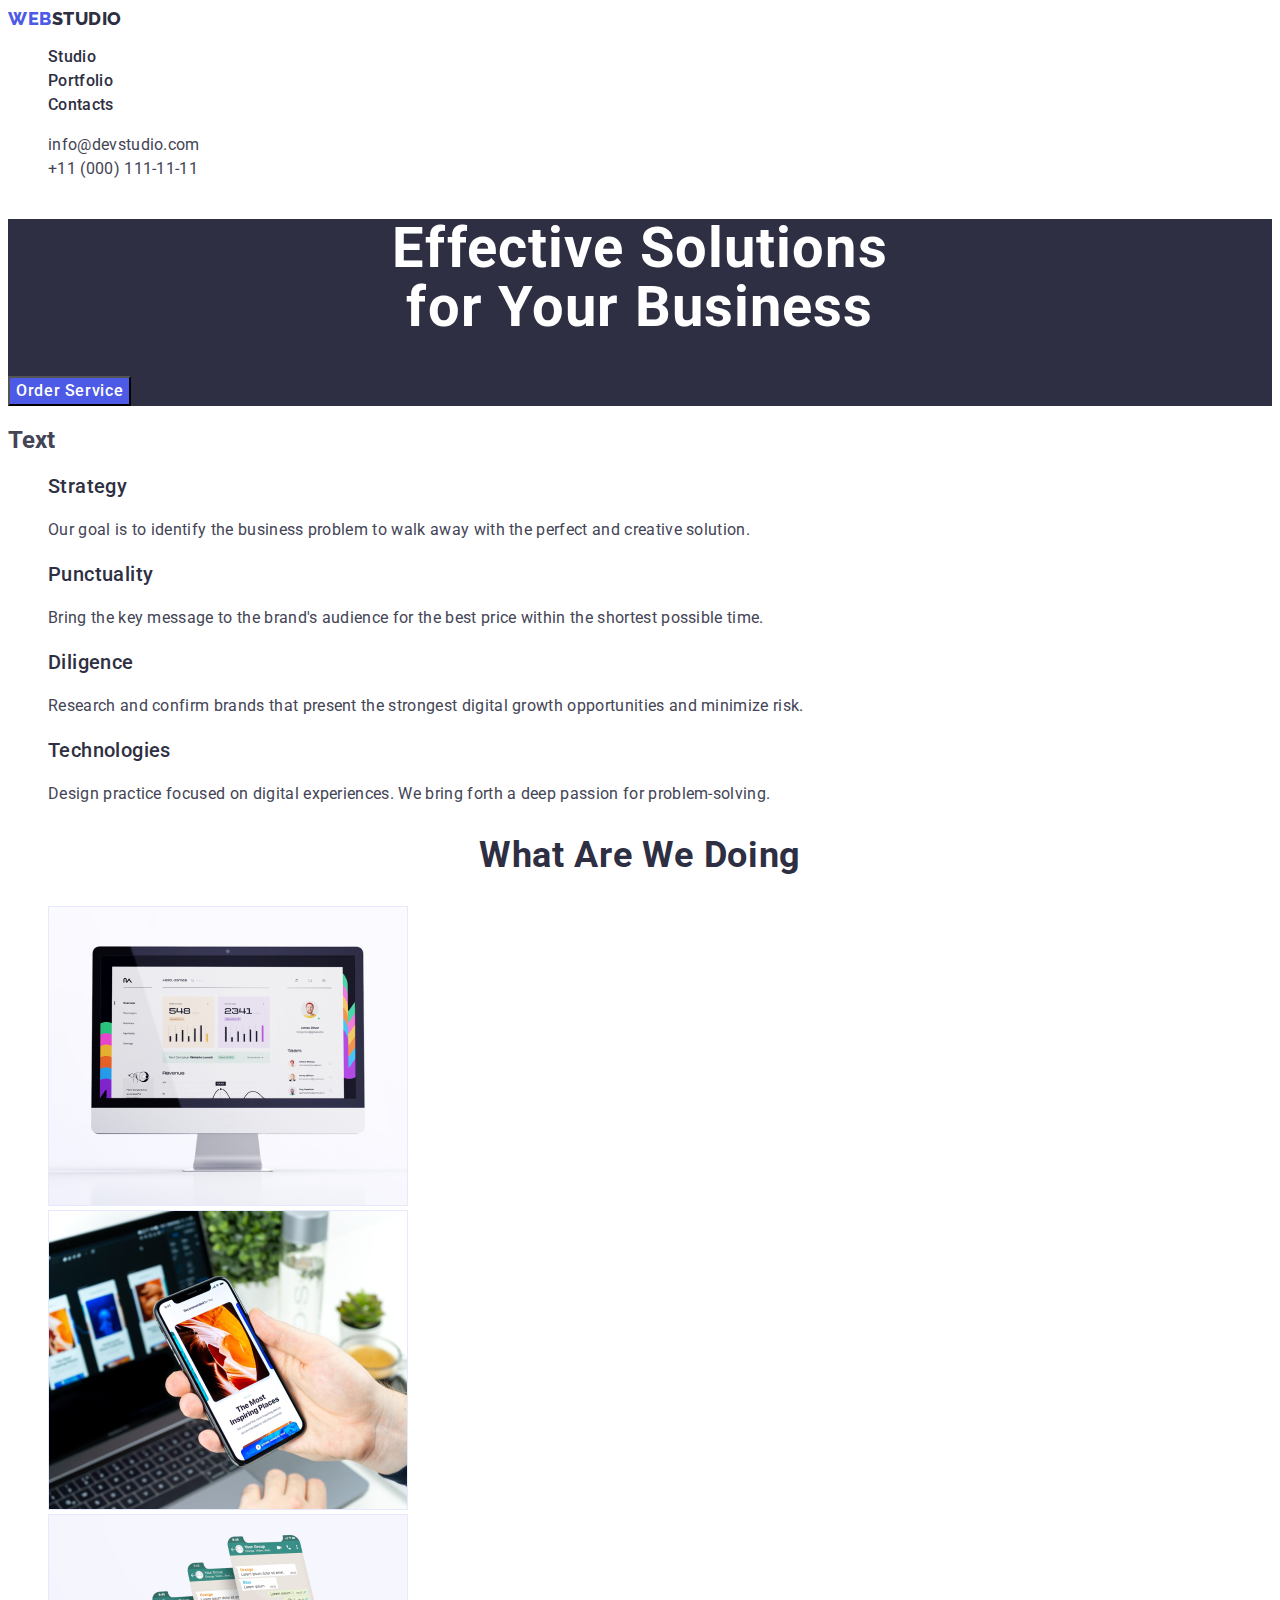
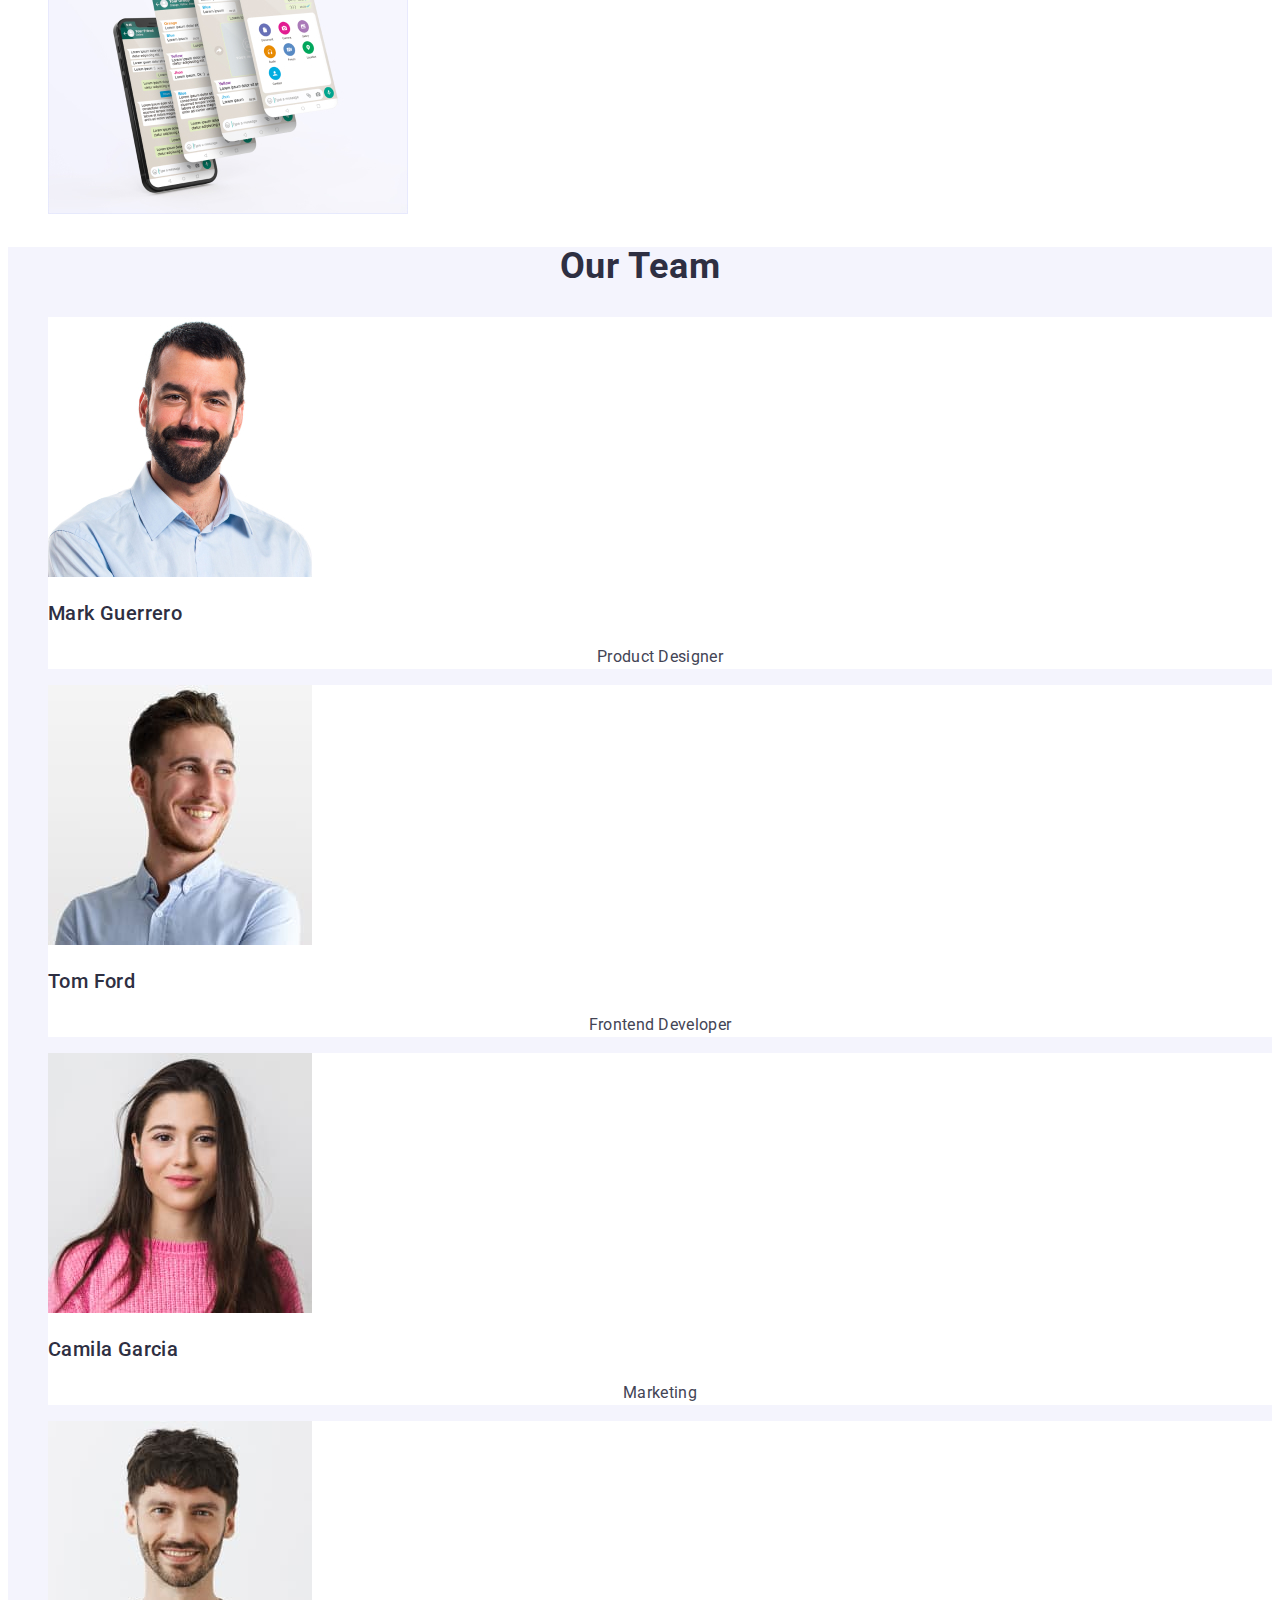
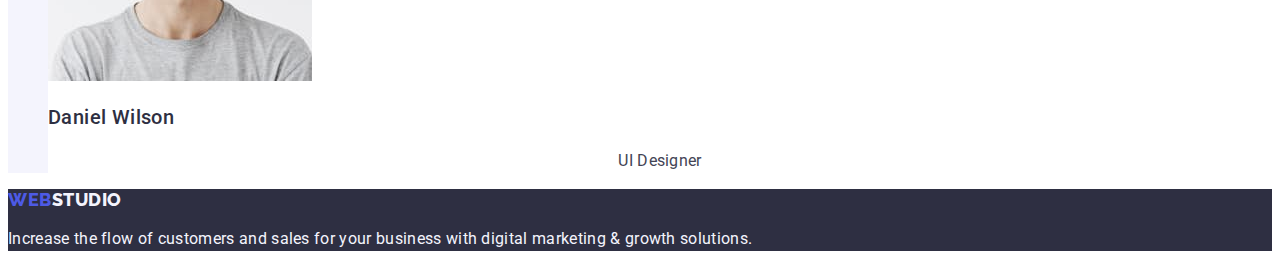
<file: index.html>
<!DOCTYPE html>
<html lang="en">
  <head>
    <meta charset="UTF-8" />
    <meta name="viewport" content="width=device-width, initial-scale=1.0" />
    <title>Document</title>
    <link rel="preconnect" href="https://fonts.googleapis.com" />
    <link rel="preconnect" href="https://fonts.gstatic.com" crossorigin />
    <link
      href="https://fonts.googleapis.com/css2?family=Raleway:wght@800&family=Roboto:wght@400;500;700;900&display=swap"
      rel="stylesheet"
    />
    <link rel="stylesheet" href="./css/styles.css" />
  </head>
  <body class="body">
    <header class="header">
      <nav class="nav">
        <a  class="web link"  href="./index.html" 
          >Web<span class="name">Studio</span></a
        >

        <ul class="list">
          <li class="link-name" >
            <a class="nav-item link" href="./index.html" >Studio</a>
          </li>
          <li class="link-name">
            <a  class="nav-item link"  href="./portfolio.html" >Portfolio</a></li>
          <li class="link-name">
            <a class="nav-item link" href="" >Contacts</a></li >
        </ul>
      </nav>
      <address class="adress">
        <ul class="list adres-list">
          <li>
            <a href="mailto:info@devstudio.com" class="mail link"> info@devstudio.com</a></li>
          <li>
             <a href="tel:+110001111111" class="mail link"> +11 (000) 111-11-11</a></li>
        </ul>
      </address>
      
    </header>
    <main>
      <!-- sektion -->
      <section class="title">
        <h1 class="title-text">Effective Solutions <br>for Your Business</h1>
        <button class="title-button" type="button"  >Order Service</button>
      </section>

      <!--sektion 1 Advantages-->

      <section class="ADVANTAGES">
        <h2>Text</h2>
        <ul class="list">
          <li class="subtitle" >
            <h3 class="heading">Strategy</h3>
            <p class="heading-title">
              Our goal is to identify the business problem to walk away with the
              perfect and creative solution.
            </p>
          </li>

          <li class="subtitle">
            <h3 class="heading">Punctuality</h3>
            <p class="heading-title">
              Bring the key message to the brand's audience for the best price
              within the shortest possible time.
            </p >
          </li>
          <li class="subtitle">
            <h3 class="heading">Diligence</h3>
            <p class="heading-title">
              Research and confirm brands that present the strongest digital
              growth opportunities and minimize risk.
            </p>
          </li>
          <li class="subtitle">
            <h3 class="heading">Technologies</h3>
            <p class="heading-title">
              Design practice focused on digital experiences. We bring forth a
              deep passion for problem-solving.
            </p>
          </li>
        </ul>
      </section>

      <!-- sektion 2 -->
      <section class="img">
        <h2 class="caption">What are we doing</h2>
        <ul class="list">
          <li class="pic">
            <img
              src="./images/Rectangle.jpg"
              alt=" computer"
              width="360"
              height="300"
            />
          </li>
          <li class="pic">
            <img src="./images/tel.jpg" width="360" height="300" alt="tel" />
          </li>

          <li class="pic">
            <img src="./images/skrin.jpg" width="360" height="300" alt="tel" />
          </li>
        </ul>
      </section>
      <!-- sektion  our-team-->
      <section class="our-team">
        <h2 class="name-team">Our Team</h2>
        <ul class="list">
          <li class="img-team">
            <img
              src="./images/mark.jpg"
              width="264"
              height="260"
              alt="Mark Guerrero"
            />
            <h3 class="heading">Mark Guerrero</h3>
            <p class="name-text">Product Designer</p>
          </li>

          <li class="img-team">
            <img
              src="./images/tom.jpg"
              width="264"
              height="260"
              alt="Tom Ford"
            />
            <h3 class="heading">Tom Ford</h3>
            <p class="name-text">Frontend Developer</p>
          </li>

          <li class="img-team">
            <img
              src="./images/camila.jpg"
              width="264"
              height="260"
              alt="Camila Garcia"
            />
            <h3 class="heading">Camila Garcia</h3>
            <p class="name-text" >Marketing</p>
          </li>
          <li class="img-team">
            <img
              src="./images/daniel.jpg"
              width="264"
              height="260"
              alt="Daniel Wilson"
            />
            <h3 class="heading">Daniel Wilson</h3>
            <p class="name-text">UI Designer</p>
          </li>
        </ul>
      </section>
    </main>
    <!-- sektion-4 -->
    <footer class="footer-name">
      <a class="footer link" href="./index.html">Web<span class="footer-span">Studio</span></a>
      <p class="footer-text">
        Increase the flow of customers and sales for your business with digital
        marketing & growth solutions.
      </p>
    </footer>
  </body>
</html>
</file>
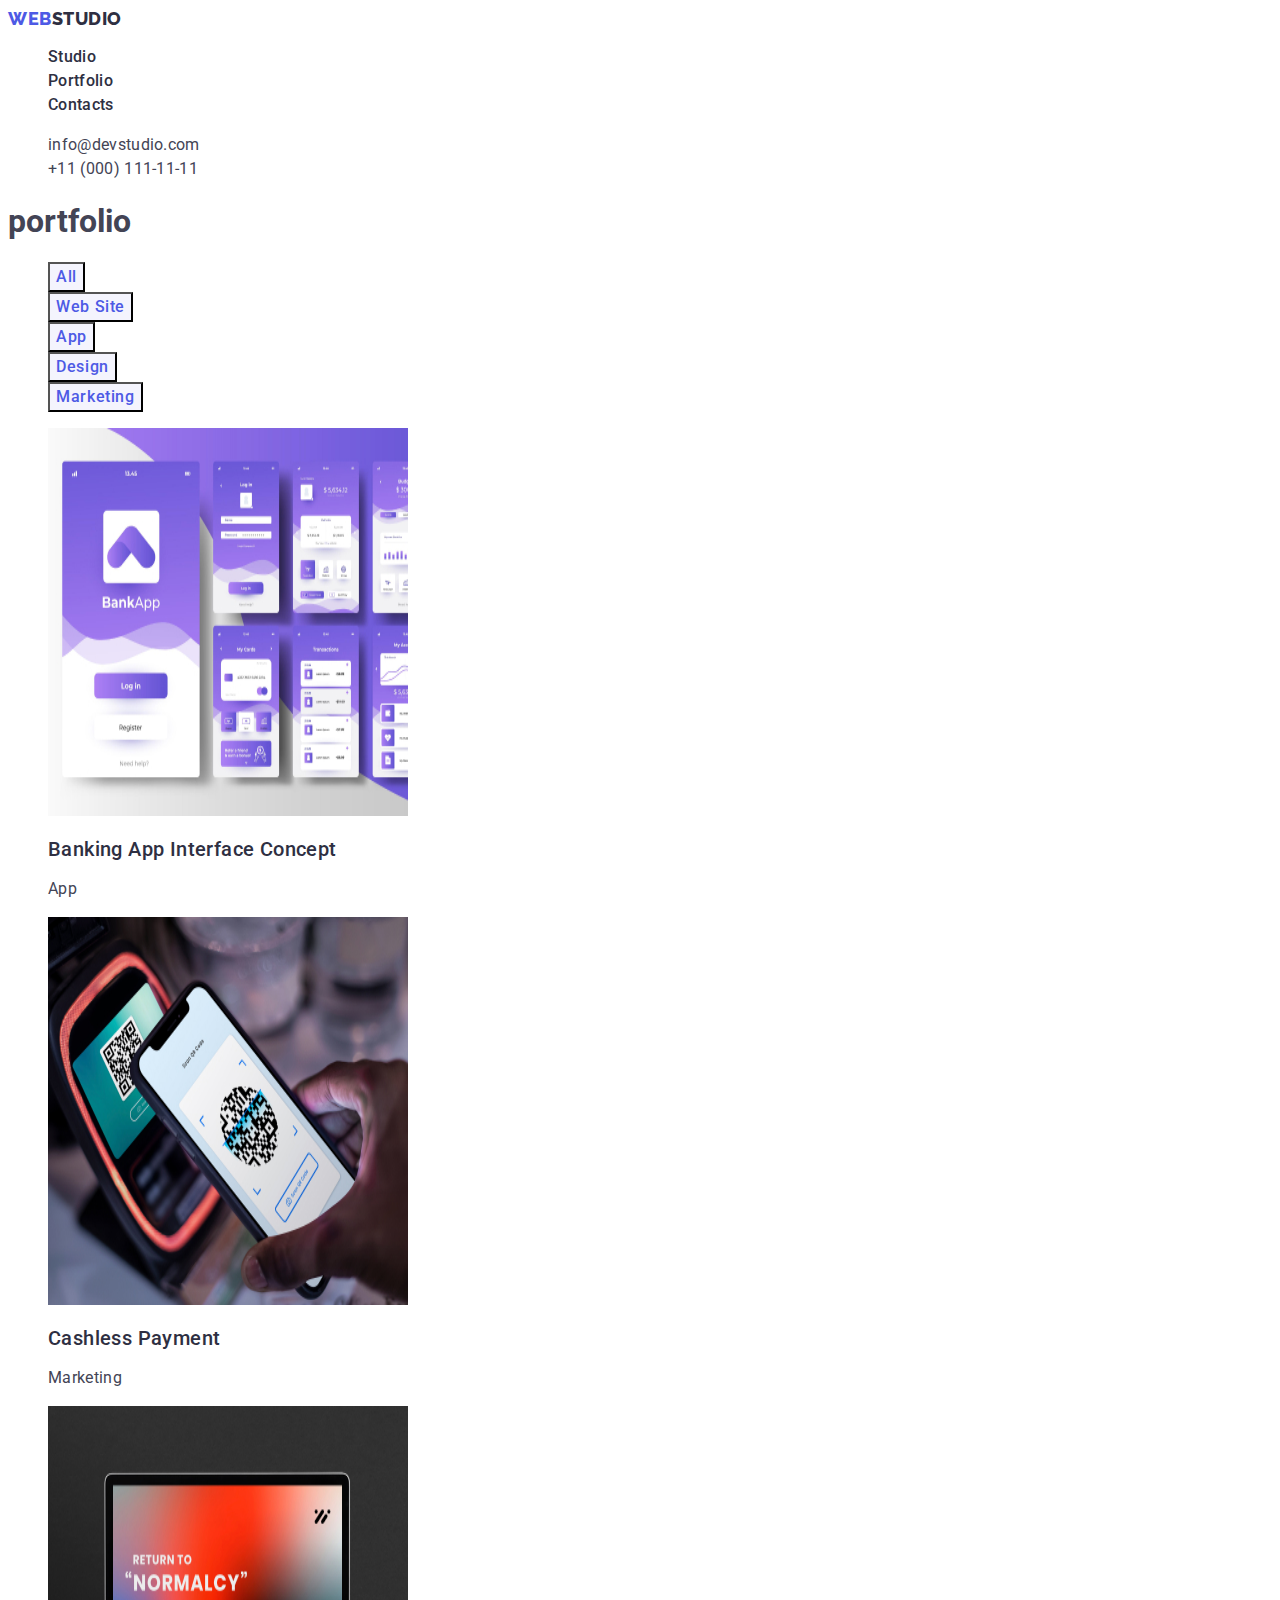
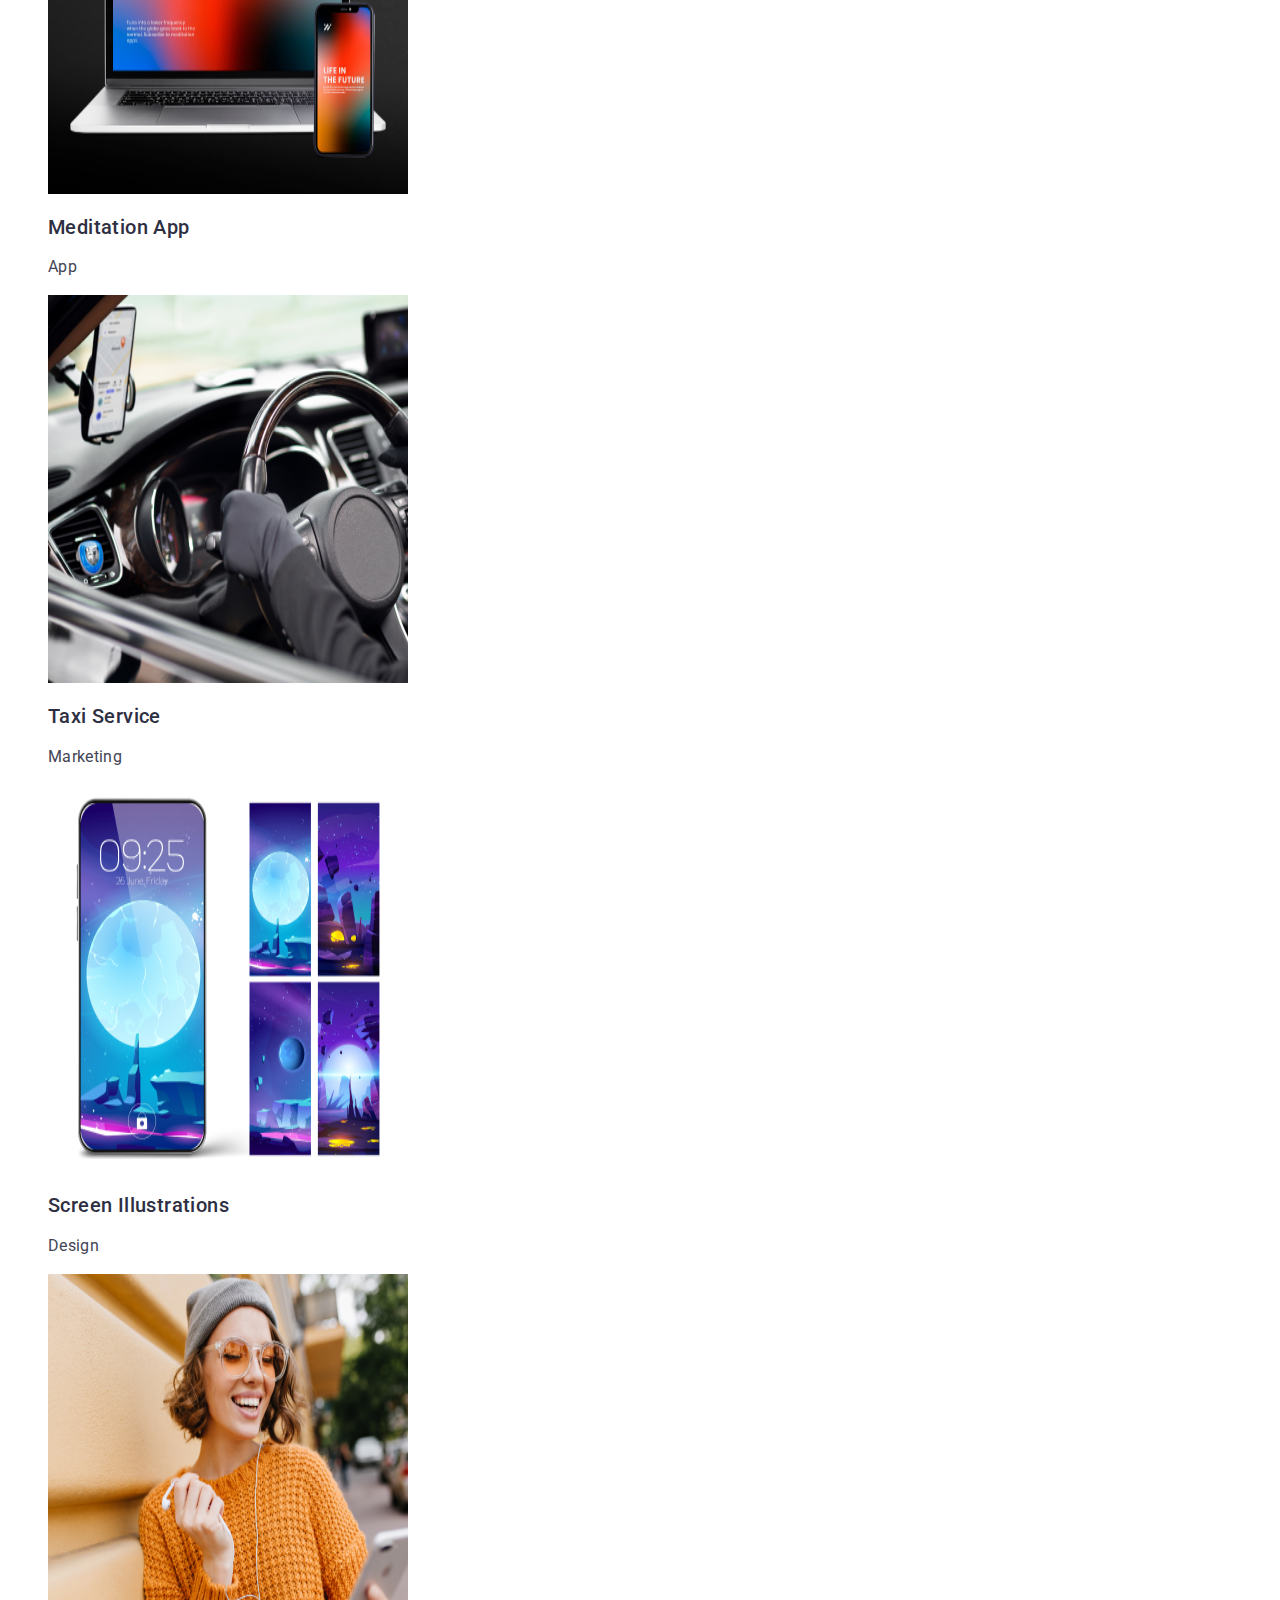
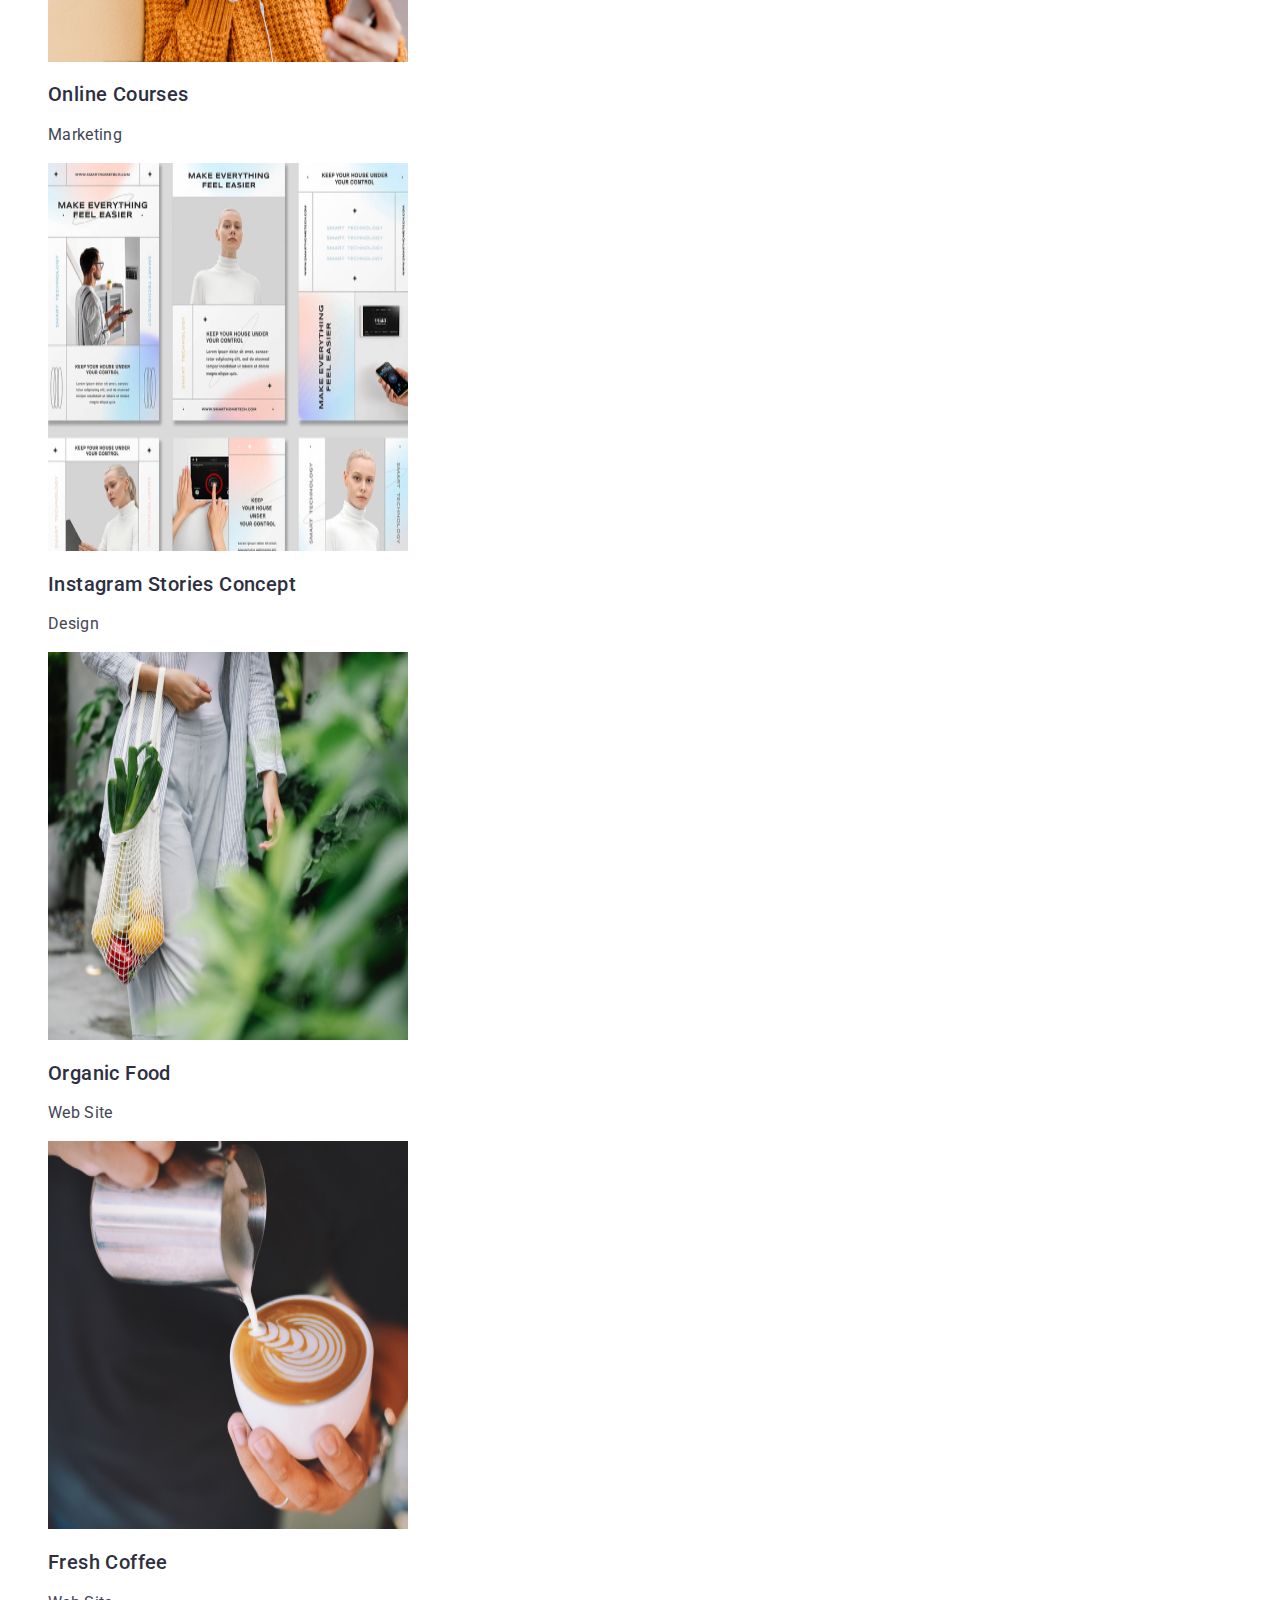
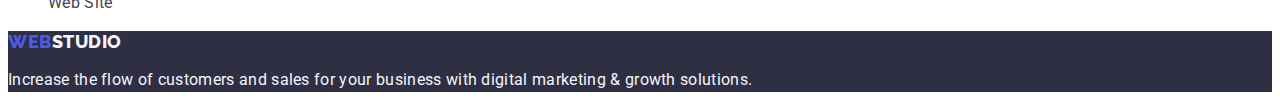
<file: portfolio.html>
<!DOCTYPE html>
<html lang="en">
  <head>
    <meta charset="UTF-8" />
    <meta name="viewport" content="width=device-width, initial-scale=1.0" />
    <title>Document</title>
    <link rel="preconnect" href="https://fonts.googleapis.com" />
    <link rel="preconnect" href="https://fonts.gstatic.com" crossorigin />
    <link
      href="https://fonts.googleapis.com/css2?family=Raleway:wght@800&family=Roboto:wght@400;500;700;900&display=swap"
      rel="stylesheet"
    />
    <link rel="stylesheet" href="./css/styles.css" />
  </head>
  <body class="body">
    <header class="header">
      <nav class="nav">
        <a  class="web link"  href="./index.html" 
          >Web<span class="name">Studio</span></a
        >

        <ul class="list">
          <li class="link-name" >
            <a class="nav-item link" href="./index.html" >Studio</a>
          </li>
          <li class="link-name">
            <a  class="nav-item link"  href="./portfolio.html" >Portfolio</a></li>
          <li class="link-name">
            <a class="nav-item link" href="" >Contacts</a></li >
        </ul>
      </nav>
      <address class="adress">
        <ul class="list">
          <li>
            <a href="mailto:info@devstudio.com" class="mail link"> info@devstudio.com</a></li>
          <li>
             <a href="tel:+110001111111" class="mail link"> +11 (000) 111-11-11</a></li>
        </ul>
      </address>
      
    </header>

    <main>
      <section>
         <!--  section 1 -->
        <h1> portfolio</h1>
        <ul class="list">
          <li><button class="btn" type="button" >All</button></li>
          <li><button class="btn" type="button" >Web Site</button></li>
          <li><button class="btn" type="button" >App</button></li>
          <li><button class="btn" type="button" >Design</button></li>
          <li><button class="btn" type="button" >Marketing</button></li>
        </ul>
      

        <!-- section 2 -->
      
        <ul class="list">
          <li  class="aside">
            <a class="link" href=""><img src="./images/img-8.jpg" alt="coffee" width="360" height="388" />
              <h2 class="portfolio-text">Banking App Interface Concept</h2>
              <p class="desc">App</p>

            </a>
            
          </li>
          <li class="aside">
            <a class="link" href=""><img src="./images/img-7.jpg" alt="beg" width="360" height="388" />
              <h2 class="portfolio-text">Cashless Payment</h2>
              <p class="desc">Marketing</p></a>
            
          </li>
          <li class="aside">
            <a class="link" href=""><img src="./images/img-6.jpg" alt="many" width="360" height="388" />
              <h2 class="portfolio-text">Meditation App</h2>
              <p class="desc">App</p></a>
            
          </li>
          <li class="aside">
            <a class="link" href=""><img src="./images/img-5.jpg" alt="girl" width="360" height="388" />
              <h2 class="portfolio-text">Taxi Service</h2>
              <p class="desc">Marketing</p></a>
          </li>
          <li class="aside">
            <a class="link" href=""><img src="./images/img-4.jpg" alt="moon" width="360" height="388" />
              <h2 class="portfolio-text">Screen Illustrations</h2>
              <p class="desc">Design</p></a>
          </li>
          <li class="aside">
            <a class="link" href="">
              <img src="./images/img-3.jpg" alt="car" width="360" height="388" />
            <h2 class="portfolio-text">Online Courses</h2>
            <p class="desc">Marketing</p>
            </a>
          </li>
          <li>
            <a class="link" href=""><img src="./images/img-2.jpg" alt="comp" width="360" height="388" />
              <h2 class="portfolio-text">Instagram Stories Concept</h2>
              <p class="desc">Design</p></a>
          </li>
          <li class="aside">
            <a class="link" href=""><img src="./images/img-1.jpg" alt="tel" width="360" height="388" />
              <h2 class="portfolio-text">Organic Food</h2>
              <p class="desc">Web Site</p></a>
          </li>
          <li class="aside">
            <a class="link" href=""><img src="./images/img.jpg" alt="card" width="360" height="388" />
              <h2 class="portfolio-text">Fresh Coffee</h2>
              <p class="desc">Web Site</p></a>
          </li>
        </ul>
      </section>
    </main>
    <footer class="footer-name">
      <a class="footer link" href="./index.html">Web<span class="footer-span">Studio</span></a>
      <p class="footer-text">
        Increase the flow of customers and sales for your business with digital
        marketing & growth solutions.
      </p>
    </footer>
  </body>
</html>
</file>
<file: css/styles.css>
:root {
  --iris: #4d5ae5;
  --ocean: #404bbf;
  --navy-blye: #2e2f42;
  --green: #ecf1f4;
  --slate: #434455;
  --light-slate: #ecf1f4;
  --cornflower: #e7e9fc;
  --cloud: #ecf1f4;
  --navy-bly-modal: #2e2f42;
  --GREY: #2e2f42;
  --WHITE: #ffffff;
  --Dairy: #fcfcfc;
  --black: #2e2f42;
}

.body {
  color: #434455;
  font-family: "Roboto", sans-serif;
  font-style: normal;
  background-color: var(--WHITE);
}

/* header */


.link {
  text-decoration: none;
}
.list {
  list-style: none;
}
.web{color: var(--iris, #4D5AE5);
  font-family: Raleway, sans-serif;
  font-size: 18px;
  font-style: normal;
  font-weight: 800;
  line-height: 1.17;
  letter-spacing: 0.03em;
  text-transform: uppercase;}
.name{color:  #2e2f42;
  font-family: Raleway, sans-serif;
  font-size: 18px;
  
  font-weight: 800;
  line-height:  1.17;
  letter-spacing: 0.03em;
  text-transform: uppercase;}

.nav-item  {
  color: var(--navy-blye);

  font-family: Roboto;
  font-size: 16px;
 
  font-weight: 500;
  line-height: 150%;
  letter-spacing: 0.32px;
}

.nav-item:hover,
.nav-item:focus {
  color:#404bbf;
}

.nav-item:active {
  color: #404bbf;
}
.adress {
  font-style: normal;
}
.adres-list{
  font-size: 16px;
  line-height: 1.5;
  letter-spacing: 0.02em;
  color: var(--slate);

}

.mail {
  font-family: Roboto;
  font-size: 16px;
  
  font-weight: 400;
  line-height: 1.5;
  letter-spacing: 0.32px;

  text-decoration: none;
  color: var(--slate);
}
.mail:hover,
.mail:focus
{
  color: var(--ocean);
}

/* main */

.title {
  background-color: var(--navy-blye);
}
.title-text {
  color: var(--white, #fff);
  text-align: center;
  font-family: Roboto, sans-serif;
  font-size: 56px;
  font-weight: 700;
  line-height: 107.143%;
  letter-spacing: 1.12px;
}

.title-button {
  color: var(--white, #fff);
  background-color: var(--iris);
  font-family: Roboto, sans-serif;
  font-size: 16px;
  
  font-weight: 500;
  line-height: 150%;
  letter-spacing: 0.64px;
  cursor: pointer;
}
.title-button:hover,
.title-button:focus {
  background-color: var(--ocean);
}
/* Advantages */

.heading {
  color: var(--navyblue, #2e2f42);

  font-family: Roboto , sans-serif;
  font-size: 20px;
  
  font-weight: 500;
  line-height: 120%;
  letter-spacing: 0.4px;
}

.heading-title {
  color: var(--slate, #434455);
  font-family: Roboto , sans-serif;
  font-size: 16px;
  
  font-weight: 400;
  line-height: 150%;
  letter-spacing: 0.32px;
}
/* sektion-2 */
.img {
  background-color: var(--WHITE);
}

.caption {
  color: var(--navyblue, #2e2f42);
  text-align: center;

  font-family: Roboto , sans-serif;
  font-size: 36px;
  
  font-weight: 700;
  line-height: 111.111%;
  letter-spacing: 0.02em;
  text-transform: capitalize;
}
/* section our-team */
.our-team {
  background: #F4F4FD;
}

.name-team {
  color: var(--navyblue, #2e2f42);
  text-align: center;

  font-family: Roboto , sans-serif;
  font-size: 36px;
  
  font-weight: 700;
  line-height: 1.11;
  letter-spacing: 0.72px;
  text-transform: capitalize;
}

.img-team {
  background: var(--white, #fff);
}

.name-text {
  color: var(--slate, #434455);
  text-align: center;

  font-family: Roboto , sans-serif;
  font-size: 16px;
 
  font-weight: 400;
  line-height: 150%;
  letter-spacing: 0.32px;
}
/* footer */
.footer-name {
  background: var(--navyblue, #2e2f42);
}
.footer {
  color: var(--iris, #4d5ae5);
  font-family: Raleway, sans-serif;
  font-size: 18px;
  
  font-weight: 800;
  line-height:  1.17;
  letter-spacing: 0.54px;
  text-transform: uppercase;
}
.footer-span {
  color: #f4f4fd;
  font-family: Raleway , sans-serif;
  font-size: 18px;
  
  font-weight: 800;
  line-height: 116.667%;
  letter-spacing: 0.54px;
  text-transform: uppercase;
}
.footer-text {
  color:  #F4F4FD;

  font-family: Roboto , sans-serif;
  font-size: 16px;
  
  font-weight: 400;
  line-height: 150%;
  letter-spacing: 0.32px;
}
/* portfolio section 1 */
.btn{color: var(--iris, #4D5AE5);
  text-align: center;
  font-family: Roboto , sans-serif;
  font-size: 16px;
  
  font-weight: 500;
  line-height:  150%;
  letter-spacing: 0.64px;
 background-color: #F4F4FD;
 cursor: pointer; 
}
.btn:hover,
.btn:focus
{color: var(--WHITE);
	background-color: #404BBF;}
  /* portfolio section 2 */
  .aside{ 
    background-color: var(--WHITE);


  }
  .portfolio-text{
    color: var(--navy-blye, #2E2F42);
font-family: Roboto , sans-serif;
font-size: 20px;

font-weight: 500;
line-height:  120%;
letter-spacing: 0.4px;
  }
  .desc{color: var(--slate, #434455);
    font-family: Roboto , sans-serif;
    font-size: 16px;
   
    font-weight: 400;
    line-height:  150%;
    letter-spacing: 0.32px;}
</file>
